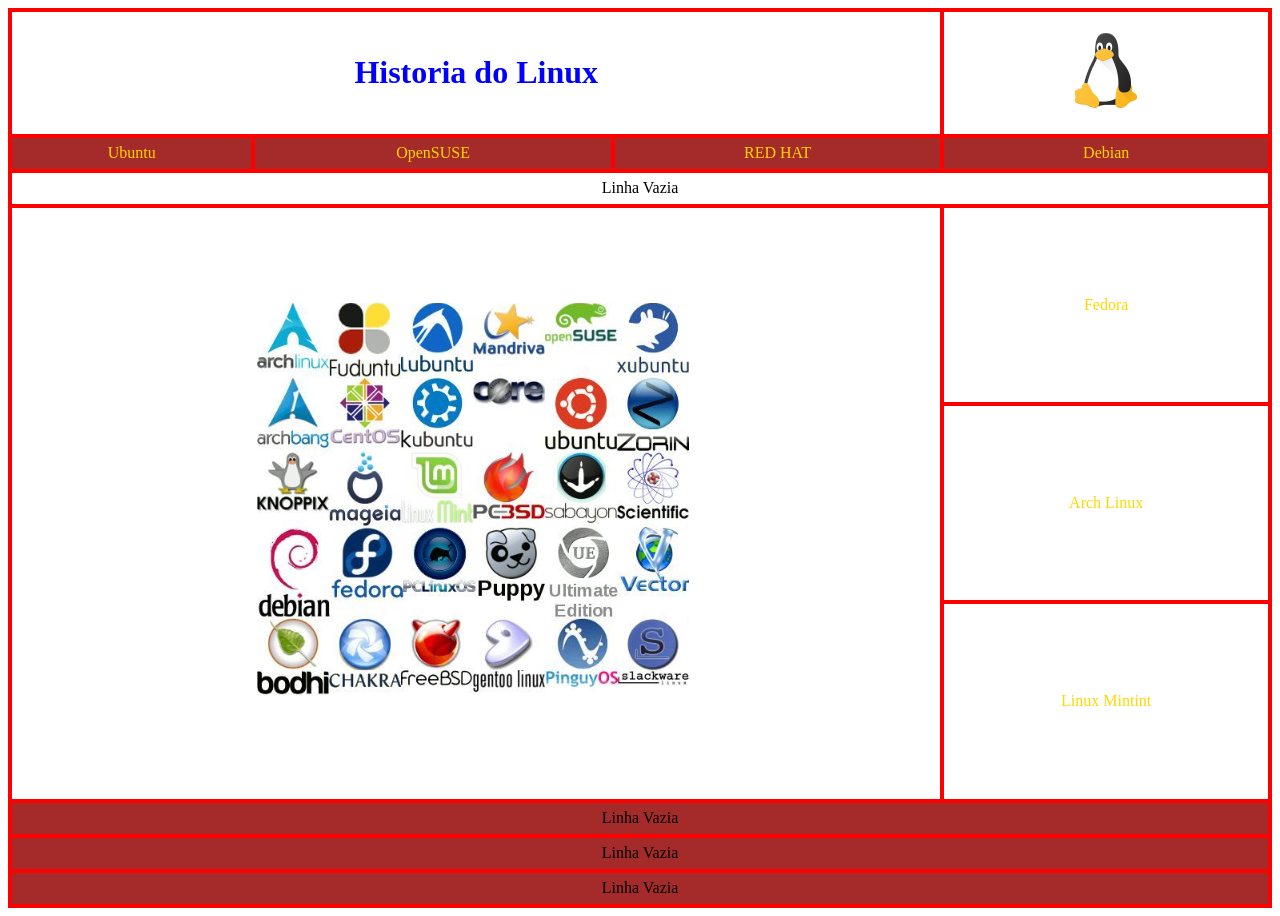
<file: projeto_03/index.html>
<!DOCTYPE html>
<html lang="pt-BR">
<head >
  <style>
  table{ border: solid 2px red;
    border-spacing: 0px;
    width : 100%;
    height: 100%;
    text-align: center ;
}

td{ border: solid 2px red;
}
h1 {
  font-size: 30 pt;
  color: blue;
  font-family: Pristina;
}
a {
  text-decoration: none;
  font-size: 15 pt;
 color: gold;
 font-family: Pristina;
}
.menu {
  background-color: brown;
}
  </style>
    <meta charset="UTF-8">
    <meta name="viewport" content="width=device-width, initial-scale=1.0">
    <meta name="keywords" content="Linux, Sistema Operacional, site feito em tabela">
    <meta name="description" content="Tabela de Sistema do Linux">
     <meta name="author" content="Christopher">
    <title>Tabela</title>
    <link rel="stylesheet" href="style.css">
</head>
<body background="https://wallpapers.com/images/high/linux-penguin-vs-windows-x35ma16yy1f7av38.webp">
    
<table>
       
<tr><td colspan="3"> <h1>Historia do Linux </h1></td>                                        <td><img src="image\pinguin.png" alt="imagem com erro mn, conserta ai " width="150"></td></tr>

<tr class="menu"><td> <a href="https://ubuntu.com/" target="_blank" >Ubuntu </a></td> 
    <td> <a href="https://www.opensuse.org/" target="_blank"  >OpenSUSE </a> </td> 
    <td> <a href="https://www.redhat.com/pt-br" target="_blank"  >RED HAT </a></td> 
    <td> <a href="https://www.debian.org/index.pt.html" target="_blank" >Debian </a></td>
</tr>

<tr><td colspan="4"> Linha Vazia                                                                             </tr>

<tr><td colspan="3" rowspan="3"> <img src="image\s_o.png" title="Sistema Operacional do Linux" alt="Ta dando erro mn, conserta ai"   > <td><a href="https://fedoraproject.org/" target="_blank" rel="noopener noreferrer">Fedora</a></td></tr>

<tr> <td> <a href="https://archlinux.org/" target="_blank" >Arch Linux</a></td></tr>

<tr><td><a href="https://linuxmint.com/" target="_blank">Linux Mintint</td></tr>

<tr class="menu"><td colspan="4"> Linha Vazia

<tr class="menu"><td colspan="4"> Linha Vazia

<tr class="menu"><td colspan="4"> Linha Vazia
    </table>

</body>
</html>
</file>
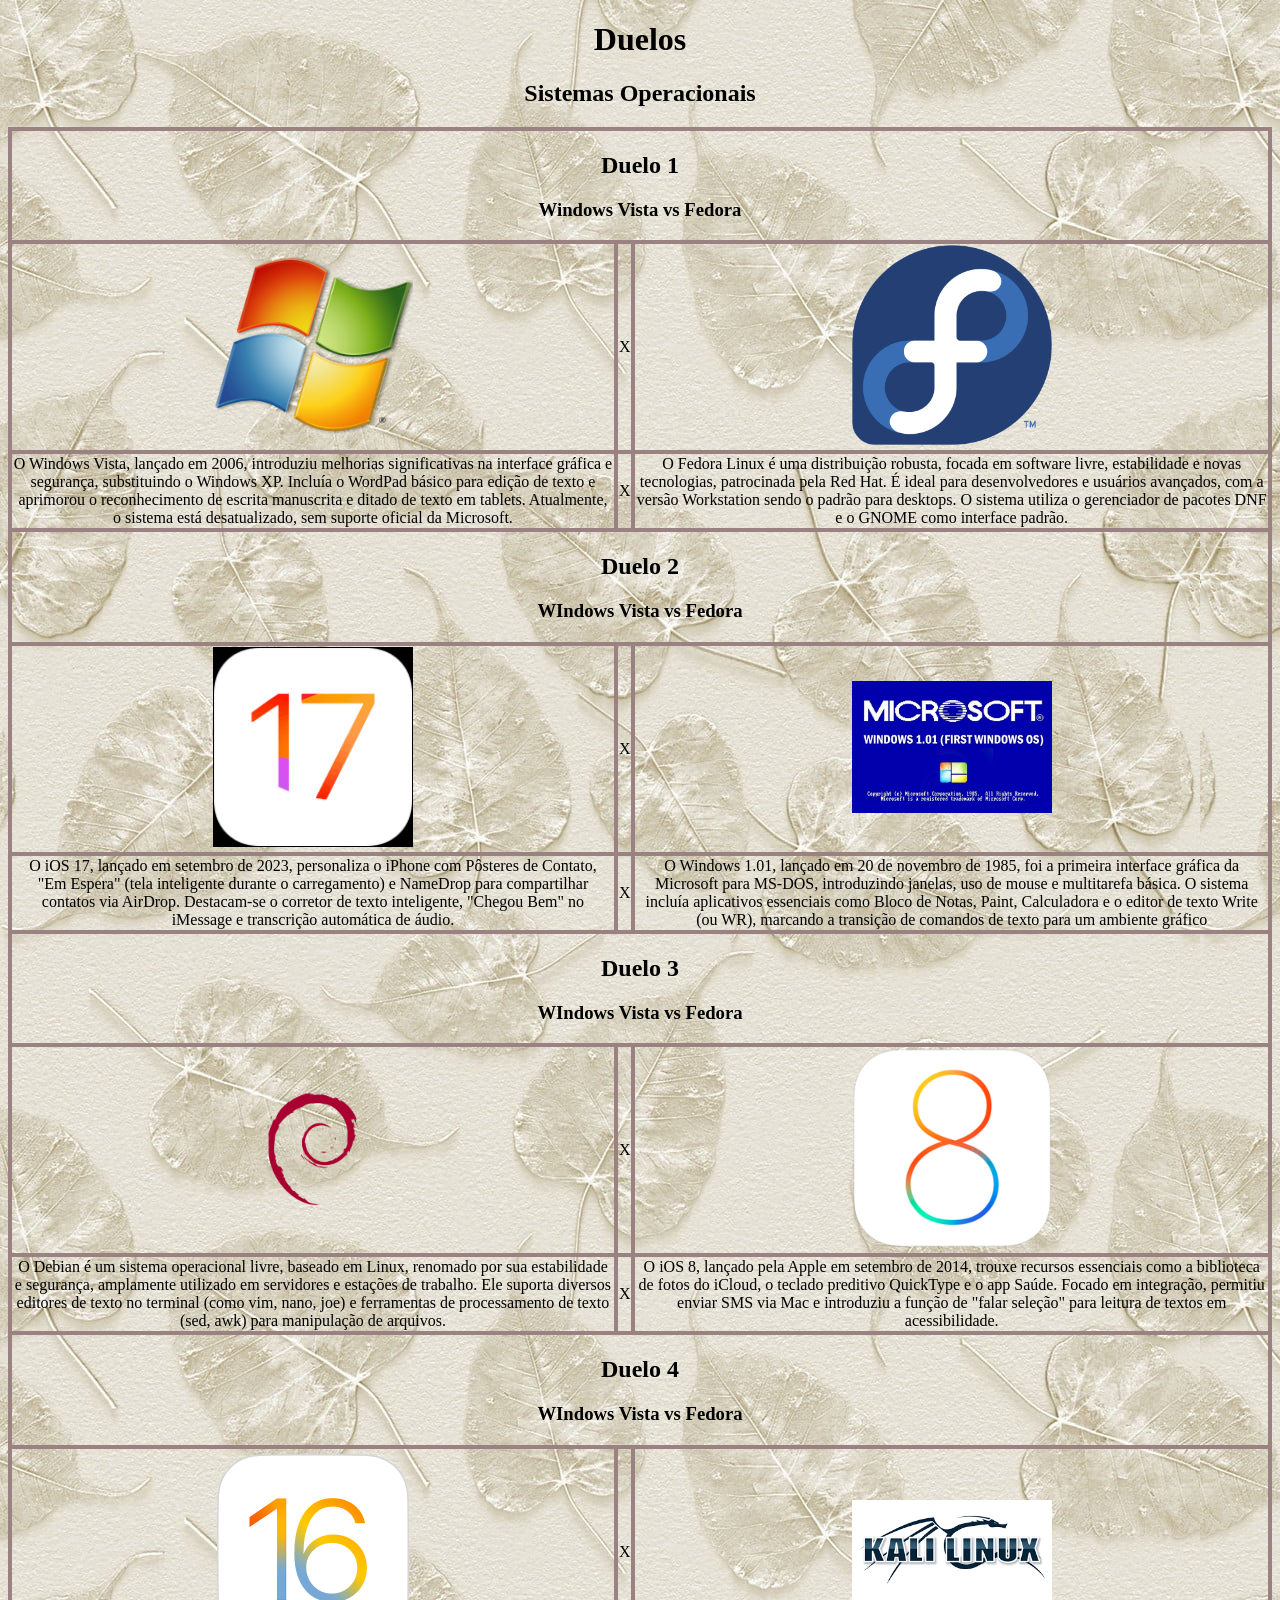
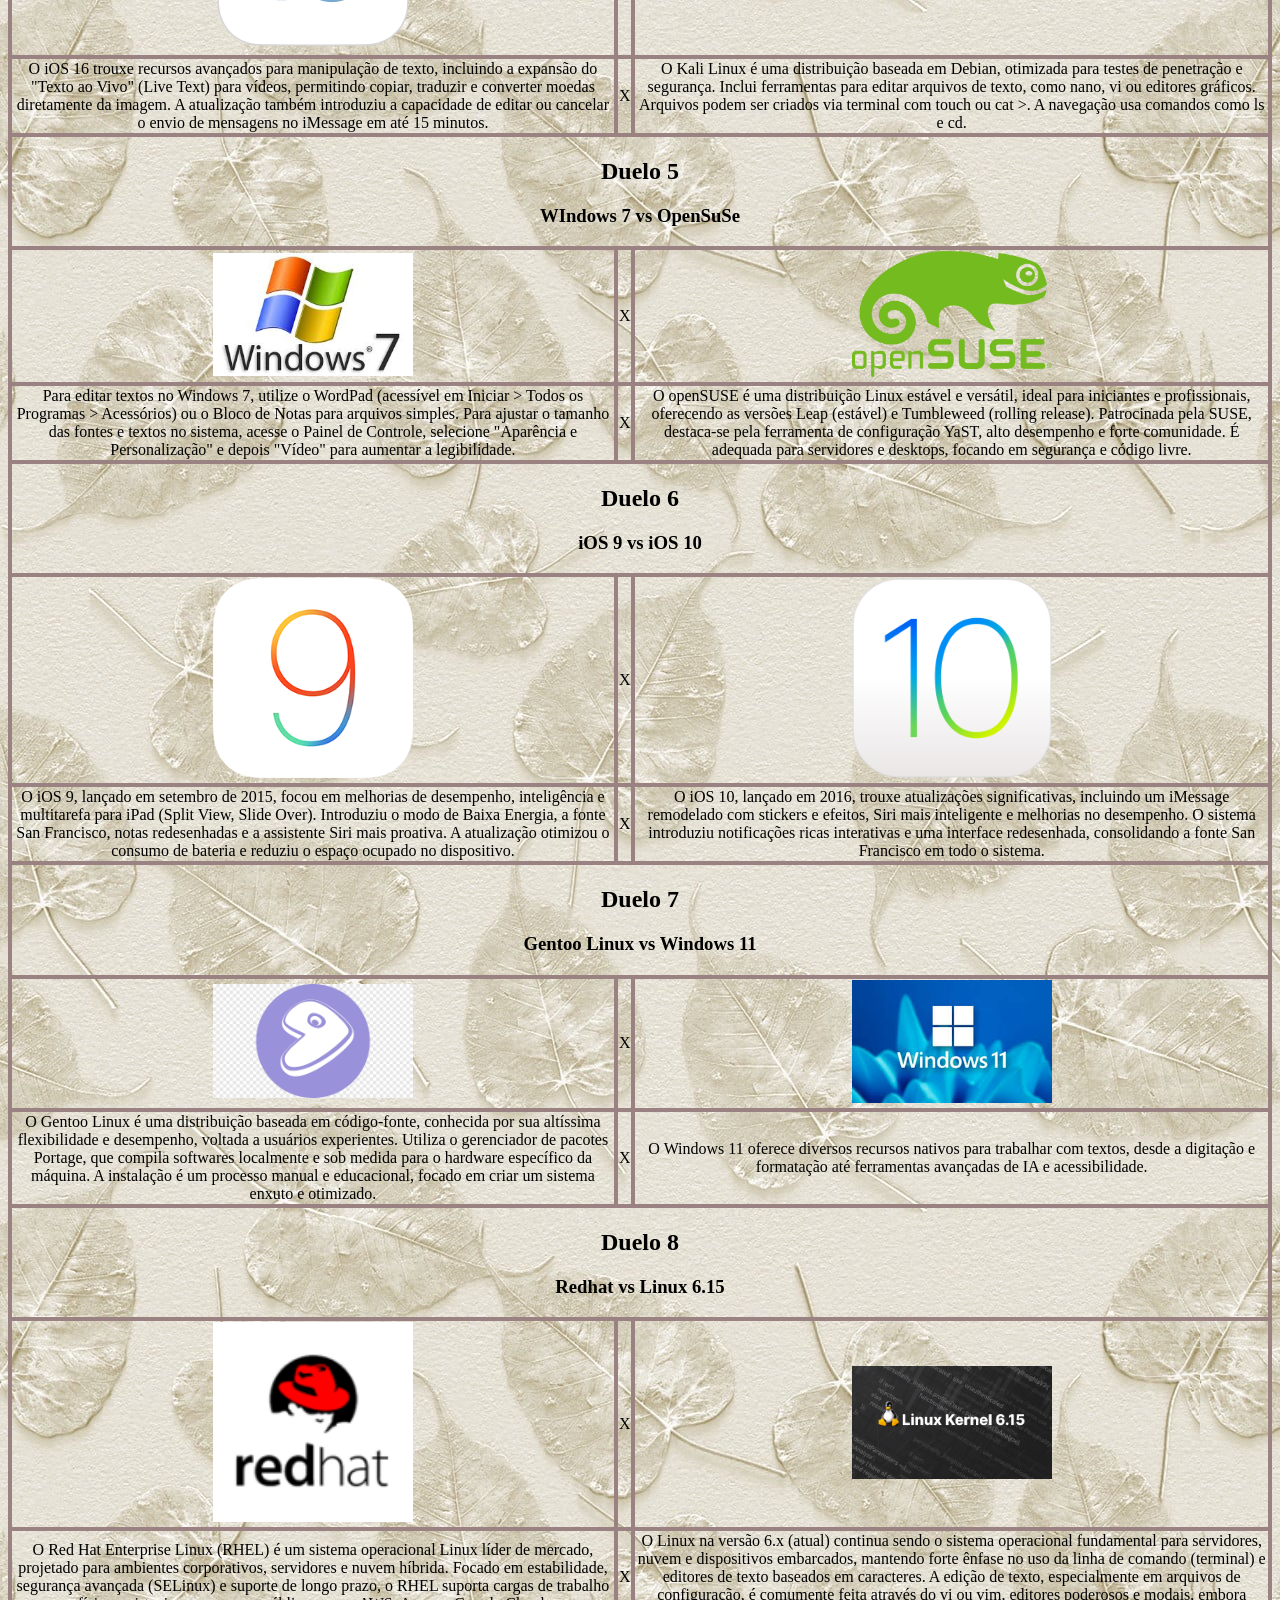
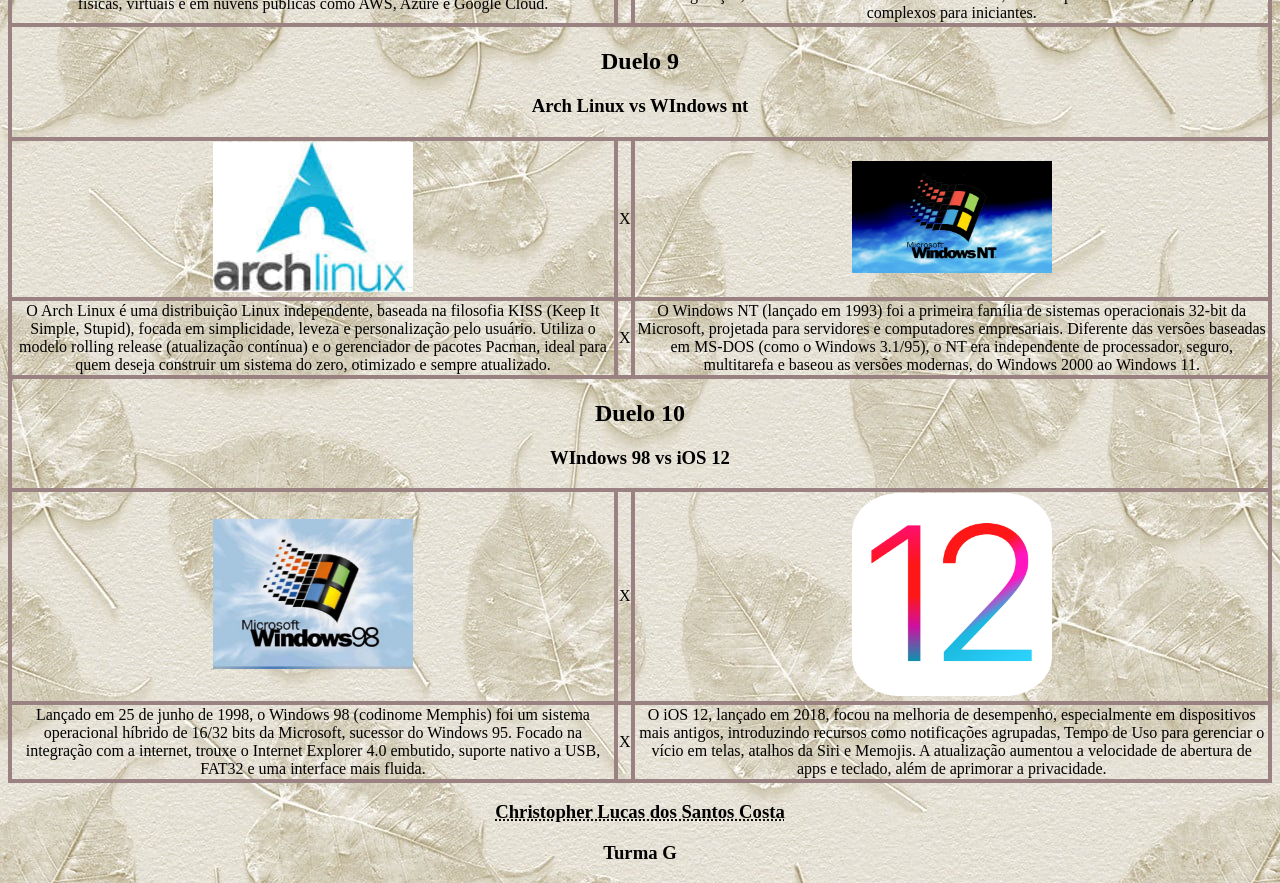
<file: projeto_04/index.html>
<!DOCTYPE html>
<html lang="pt-BR">
<head >
  <style>
  table{ border: solid 2px rgb(155, 130, 130);
    border-spacing: 0px;
    width : 100%;
    height: 100%;
    text-align: center ;
}

td{ border: solid 2px rgb(155, 130, 130);
  font-size: 30 pt;
  color: black;
  font-family: Arial Black;
}

.pontilhado {
  text-decoration: underline dotted;
}

p {
  font-size: 30 pt;
  color: black;
  font-family: Arial Black;
}
  </style>
    <meta charset="UTF-8">
    <meta name="viewport" content="width=device-width, initial-scale=1.0">
    <meta name="keywords" content="Linux, Sistema Operacional, site feito em tabela">
    <meta name="description" content="Tabela de Sistema do Linux">
    <link rel="shortcut icon" href="Image/favicon_io2/favicon.ico">
     <meta name="author" content="Christopher">
    <title>Duelos</title>
    
</head>
<body background="Image/papel-de-parede-petalas-cor-neutra-papel-de-parede-vinil-lavavel.jpg" >
  <center>
    <h1>Duelos</h1>
    <p><h2>Sistemas Operacionais </h2></p>
    
 
<table>
       <td colspan="3"> <h2>Duelo 1</h2> <h3>Windows Vista vs Fedora </h3>  </td>
<tr><td> <a><img src="Image/Windows.logo.png" alt=" ó fi ta dando erro " width="200px"> </a></td>
  <td>X</td>
<td> <a> <img src="Image/Fedora_logo.png" alt="ó fi ta dando erro" width="200px"> </a></td>

<tr><td> O Windows Vista, lançado em 2006, introduziu melhorias significativas na interface gráfica e segurança, substituindo o Windows XP. Incluía o WordPad básico para edição de texto e aprimorou o reconhecimento de escrita manuscrita e ditado de texto em tablets. Atualmente, o sistema está desatualizado, sem suporte oficial da Microsoft. </td>
  <td>X</td>
  <td>O Fedora Linux é uma distribuição robusta, focada em software livre, estabilidade e novas tecnologias, patrocinada pela Red Hat. É ideal para desenvolvedores e usuários avançados, com a versão Workstation sendo o padrão para desktops. O sistema utiliza o gerenciador de pacotes DNF e o GNOME como interface padrão. </td></tr>



    
<td colspan="3"> <h2> Duelo 2</h2> <h3>WIndows Vista vs Fedora </h3></td>
       
<tr><td> <a><img src="Image/images.17.png" alt=" ó fi ta dando erro " width="200px"> </a></td>
  <td>X</td>
<td> <a> <img src="Image/windows.1.01.jpg" alt="ó fi ta dando erro" width="200px"> </a></td>

<tr><td>O iOS 17, lançado em setembro de 2023, personaliza o iPhone com Pôsteres de Contato, "Em Espera" (tela inteligente durante o carregamento) e NameDrop para compartilhar contatos via AirDrop. Destacam-se o corretor de texto inteligente, "Chegou Bem" no iMessage e transcrição automática de áudio. </td>
  <td>X</td>
  <td>O Windows 1.01, lançado em 20 de novembro de 1985, foi a primeira interface gráfica da Microsoft para MS-DOS, introduzindo janelas, uso de mouse e multitarefa básica. O sistema incluía aplicativos essenciais como Bloco de Notas, Paint, Calculadora e o editor de texto Write (ou WR), marcando a transição de comandos de texto para um ambiente gráfico</td></tr>


    
<td colspan="3"> <h2> Duelo 3 </h2> <h3>WIndows Vista vs Fedora </h3></td>
     
<tr><td> <a><img src="Image/debian-logo-1024x576.png" alt=" ó fi ta dando erro " width="200px"> </a></td>
  <td>X</td>
<td> <a> <img src="Image/IOS_8_logo.png" alt="ó fi ta dando erro" width="200px"> </a></td>

<tr><td>O Debian é um sistema operacional livre, baseado em Linux, renomado por sua estabilidade e segurança, amplamente utilizado em servidores e estações de trabalho. Ele suporta diversos editores de texto no terminal (como vim, nano, joe) e ferramentas de processamento de texto (sed, awk) para manipulação de arquivos.</td>
  <td>X</td>
  <td>O iOS 8, lançado pela Apple em setembro de 2014, trouxe recursos essenciais como a biblioteca de fotos do iCloud, o teclado preditivo QuickType e o app Saúde. Focado em integração, permitiu enviar SMS via Mac e introduziu a função de "falar seleção" para leitura de textos em acessibilidade.</td></tr>
   
  



<td colspan="3">  <h2> Duelo 4 </h2> <h3>WIndows Vista vs Fedora </h3></td>

<tr><td><img src="Image/ios16-icon.png" alt=" ó fi ta dando erro " width="200px"></td> <td>X</td> <td><img src="Image/images.kali.png" alt=" ó fi ta dando erro " width="200px"></td></tr>
<tr><td>O iOS 16 trouxe recursos avançados para manipulação de texto, incluindo a expansão do "Texto ao Vivo" (Live Text) para vídeos, permitindo copiar, traduzir e converter moedas diretamente da imagem. A atualização também introduziu a capacidade de editar ou cancelar o envio de mensagens no iMessage em até 15 minutos. </td>
  <td>X</td>
  <td>O Kali Linux é uma distribuição baseada em Debian, otimizada para testes de penetração e segurança. Inclui ferramentas para editar arquivos de texto, como nano, vi ou editores gráficos. Arquivos podem ser criados via terminal com touch ou cat >. A navegação usa comandos como ls e cd. </td></tr>




<td colspan="3"> <h2> Duelo 5 </h2><h3>WIndows 7 vs OpenSuSe </h3></td>

<tr><td><img src="Image/images.w7.jpg" alt=" ó fi ta dando erro " width="200px"></td> <td>X</td> <td><img src="Image/OpenSUSE_Logo.svg.png" alt=" ó fi ta dando erro " width="200px"></td></tr>
<tr><td>Para editar textos no Windows 7, utilize o WordPad (acessível em Iniciar > Todos os Programas > Acessórios) ou o Bloco de Notas para arquivos simples. Para ajustar o tamanho das fontes e textos no sistema, acesse o Painel de Controle, selecione "Aparência e Personalização" e depois "Vídeo" para aumentar a legibilidade.</td>
  <td>X</td>
  <td>O openSUSE é uma distribuição Linux estável e versátil, ideal para iniciantes e profissionais, oferecendo as versões Leap (estável) e Tumbleweed (rolling release). Patrocinada pela SUSE, destaca-se pela ferramenta de configuração YaST, alto desempenho e forte comunidade. É adequada para servidores e desktops, focando em segurança e código livre. </td></tr>




<td colspan="3"> <h2> Duelo 6 </h2><h3>iOS 9 vs iOS 10 </h3></td>

<tr><td><img src="Image/IOS_9_Logo.png" alt=" ó fi ta dando erro " width="200px"></td> <td>X</td> <td><img src="Image/IOS_10_logo.svg.png" alt=" ó fi ta dando erro " width="200px"></td></tr>
<tr><td>O iOS 9, lançado em setembro de 2015, focou em melhorias de desempenho, inteligência e multitarefa para iPad (Split View, Slide Over). Introduziu o modo de Baixa Energia, a fonte San Francisco, notas redesenhadas e a assistente Siri mais proativa. A atualização otimizou o consumo de bateria e reduziu o espaço ocupado no dispositivo.</td>
  <td>X</td>
  <td>O iOS 10, lançado em 2016, trouxe atualizações significativas, incluindo um iMessage remodelado com stickers e efeitos, Siri mais inteligente e melhorias no desempenho. O sistema introduziu notificações ricas interativas e uma interface redesenhada, consolidando a fonte San Francisco em todo o sistema. </td></tr>




<td colspan="3"> <h2> Duelo 7 </h2><h3> Gentoo Linux vs Windows 11 </h3></td>

<tr><td><img src="Image/png-clipart-gentoo-linux-computer-icons-hardened-gentoo-purple-violet.png" alt=" ó fi ta dando erro " width="200px"></td> <td>X</td> <td><img src="Image/images.w11.jpg" alt=" ó fi ta dando erro " width="200px"></td></tr>
<tr><td>O Gentoo Linux é uma distribuição baseada em código-fonte, conhecida por sua altíssima flexibilidade e desempenho, voltada a usuários experientes. Utiliza o gerenciador de pacotes Portage, que compila softwares localmente e sob medida para o hardware específico da máquina. A instalação é um processo manual e educacional, focado em criar um sistema enxuto e otimizado. </td>
  <td>X</td>
  <td>O Windows 11 oferece diversos recursos nativos para trabalhar com textos, desde a digitação e formatação até ferramentas avançadas de IA e acessibilidade.</td></tr>




<td colspan="3"> <h2> Duelo 8 </h2><h3>Redhat vs Linux 6.15 </h3></td>
<tr><td><img src="Image/images.redhat.png" alt=" ó fi ta dando erro " width="200px"></td> <td>X</td> <td><img src="Image/linux-6.15-1.png" alt=" ó fi ta dando erro " width="200px"></td></tr>
<tr><td>O Red Hat Enterprise Linux (RHEL) é um sistema operacional Linux líder de mercado, projetado para ambientes corporativos, servidores e nuvem híbrida. Focado em estabilidade, segurança avançada (SELinux) e suporte de longo prazo, o RHEL suporta cargas de trabalho físicas, virtuais e em nuvens públicas como AWS, Azure e Google Cloud. </td><td>X</td><td>O Linux na versão 6.x (atual) continua sendo o sistema operacional fundamental para servidores, nuvem e dispositivos embarcados, mantendo forte ênfase no uso da linha de comando (terminal) e editores de texto baseados em caracteres. A edição de texto, especialmente em arquivos de configuração, é comumente feita através do vi ou vim, editores poderosos e modais, embora complexos para iniciantes.</td></tr>




<td colspan="3"> <h2> Duelo 9 </h2><h3> Arch Linux vs WIndows nt </h3></td>
<tr><td><img src="Image/images.arch.jpg" alt=" ó fi ta dando erro " width="200px"></td> <td>X</td> <td><img src="Image/win.nt.png" alt=" ó fi ta dando erro " width="200px"></td></tr>
<tr><td>O Arch Linux é uma distribuição Linux independente, baseada na filosofia KISS (Keep It Simple, Stupid), focada em simplicidade, leveza e personalização pelo usuário. Utiliza o modelo rolling release (atualização contínua) e o gerenciador de pacotes Pacman, ideal para quem deseja construir um sistema do zero, otimizado e sempre atualizado.</td><td>X</td><td>O Windows NT (lançado em 1993) foi a primeira família de sistemas operacionais 32-bit da Microsoft, projetada para servidores e computadores empresariais. Diferente das versões baseadas em MS-DOS (como o Windows 3.1/95), o NT era independente de processador, seguro, multitarefa e baseou as versões modernas, do Windows 2000 ao Windows 11.</td></tr>




<td colspan="3"> <h2> Duelo 10 </h2><h3>WIndows 98 vs iOS 12 </h3></td>
<tr><td><img src="Image/windows98.jpg" alt=" ó fi ta dando erro " width="200px"></td> <td>X</td> <td><img src="Image/IOS_12_logo.svg.png" alt=" ó fi ta dando erro " width="200px"></td></tr>
<tr><td>Lançado em 25 de junho de 1998, o Windows 98 (codinome Memphis) foi um sistema operacional híbrido de 16/32 bits da Microsoft, sucessor do Windows 95. Focado na integração com a internet, trouxe o Internet Explorer 4.0 embutido, suporte nativo a USB, FAT32 e uma interface mais fluida.</td><td>X</td><td>O iOS 12, lançado em 2018, focou na melhoria de desempenho, especialmente em dispositivos mais antigos, introduzindo recursos como notificações agrupadas, Tempo de Uso para gerenciar o vício em telas, atalhos da Siri e Memojis. A atualização aumentou a velocidade de abertura de apps e teclado, além de aprimorar a privacidade. </td></tr>
  </center>
</table>
<h3>

  <p class="pontilhado">Christopher Lucas dos Santos Costa</p>
<p>Turma G</p></h3>
</html>
</file>
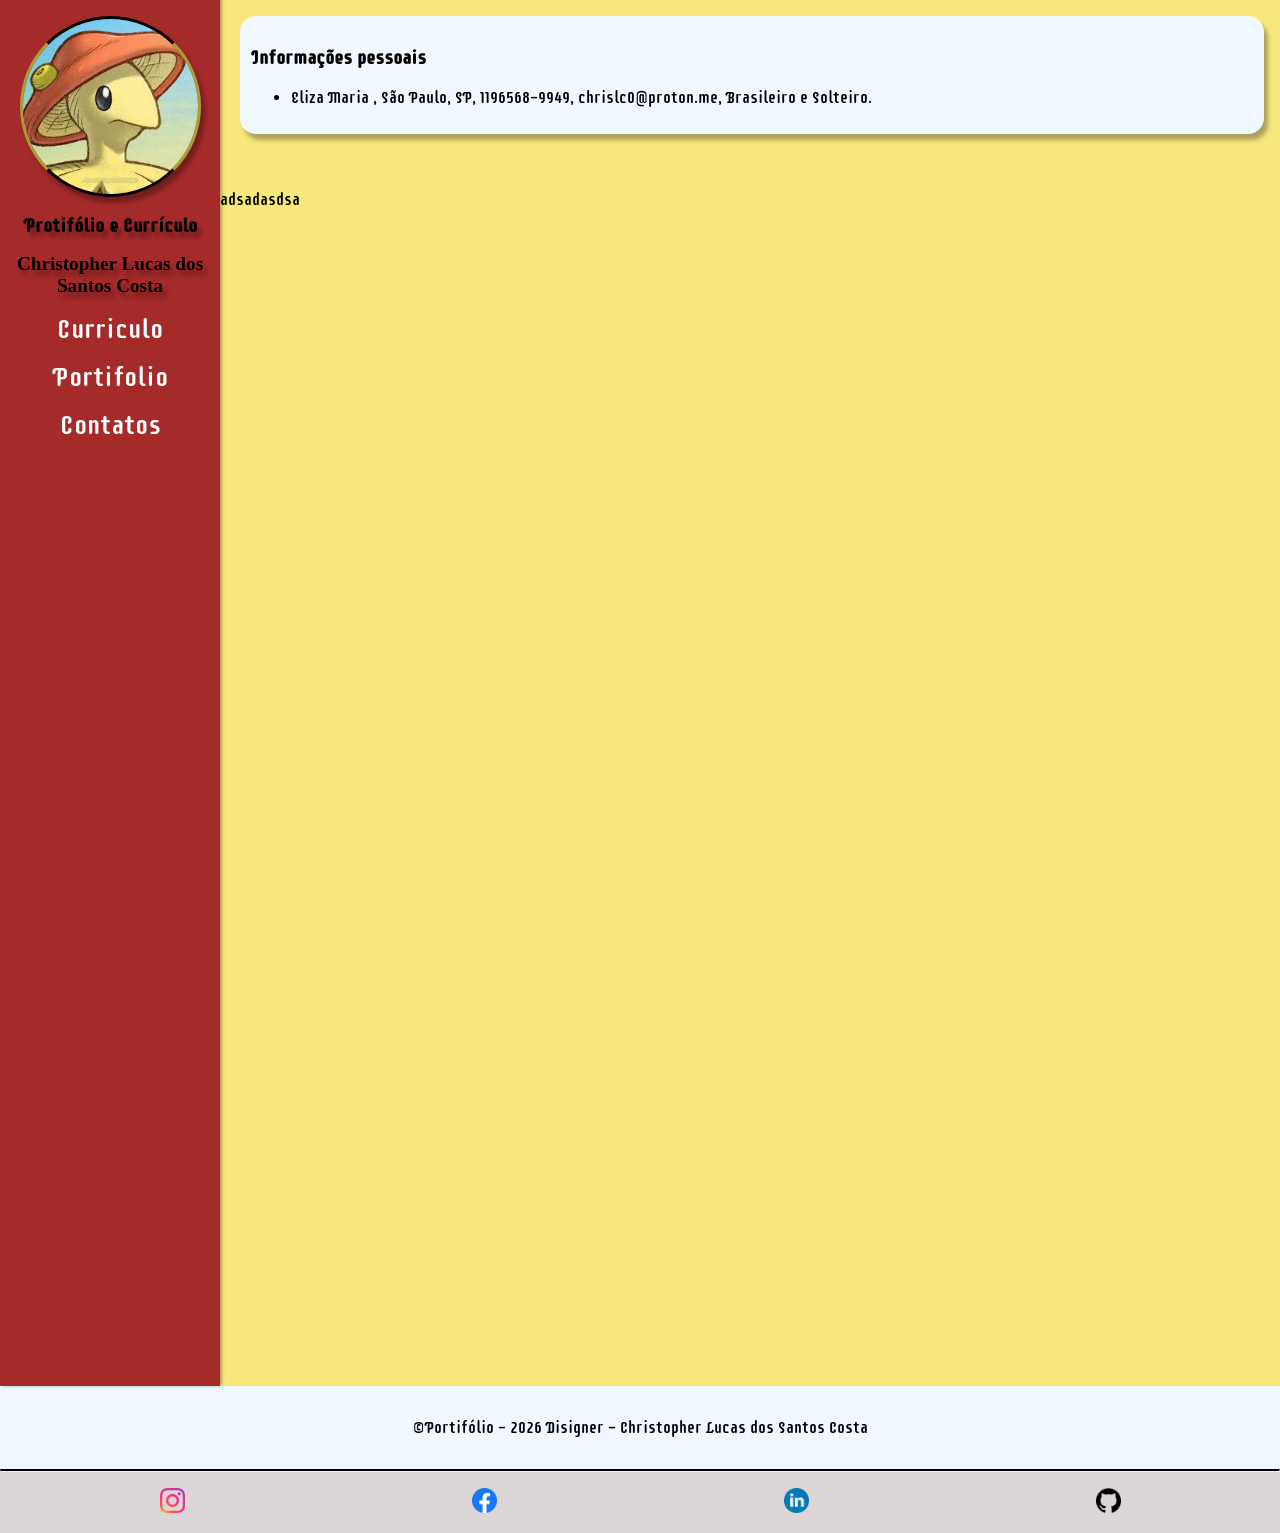
<file: contatos.html>
<!DOCTYPE html>
<html lang="pt-br">

<head>
  <meta charset="UTF-8">
  <meta name="viewport" content="width=device-width, initial-scale=1.0">
  <meta name="description" content="Portifolio">
  <meta name="keywords" content="curriculo">
  <link rel="shortcut icon" href="imagens/favicon.ico" type="image/x-icon">
  <meta name="author" content="Christopher">
  <link rel="stylesheet" href="style.css">
  <title>contatos</title>

  <link rel="preconnect" href="https://fonts.googleapis.com">
  <link rel="preconnect" href="https://fonts.gstatic.com" crossorigin>
  <link href="https://fonts.googleapis.com/css2?family=Supermercado+One&display=swap" rel="stylesheet">
</head>

<body>
  <header id="menu">
    

      <img class="logo" src="imagens/images.bre.jpg" alt="imagem">
    
    <h1>Protifólio e Currículo</h1>



    <h2 class="nome"> Christopher Lucas dos Santos Costa </h2>
    <nav>
      <a  class="link1" href="index.html">Curriculo</a>
      <a  class="link2" href="portfolio.html">Portifolio</a>
      <a  class="link3" href="contatos.html"> Contatos </a>
    </nav>
  </header>
 
  
  <div id="info01">
    <h3>Informações pessoais </h3>
    <ul>
      <li> Eliza Maria ,  São Paulo, SP, 1196568-9949, chrislc0@proton.me,  Brasileiro e Solteiro.</li>

    </ul>
  </div>
<div id="informação">
adsadasdsa

</div>


 <div id="rodape">
  <footer>
    ©Portifólio - 2026 Disigner - Christopher Lucas dos Santos Costa
  </footer>
  </div>
  <hr>
  <footer id="rodape2">

    <a target="_blank" href="https://www.instagram.com/">
    <img src="imagens/Instagram_icon-icons.com_66804.png" width="25px" alt="instagram"></a>

    <a target="_blank" href="https://www.facebook.com/login/?next=https%3A%2F%2Fwww.facebook.com%2F%3Flocale%3Dpt_BR">
    <img src="imagens/facebook_logo_icon_147291.png"  width="25px" alt="face"></a>

    <a target="_blank" href="https://br.linkedin.com/?mcid=6821526239111716925&src=go-pa&trk=sem-ga_campid.12619604099_asid.149519181115_crid.725790844702_kw.linkedin_d.c_tid.kwd-148086543_n.g_mt.e_geo.1001773&cid=&gclsrc=aw.ds&gad_source=1&gad_campaignid=12619604099&gbraid=0AAAAABhL5JM7o7dWaXzz0oYlkd-5zzLQ_&gclid=EAIaIQobChMI5I3HwPPClAMV5UVIAB0PdgUOEAAYASAAEgIxbfD_BwE">
    <img src="imagens/linkedin_redondo.png" width="25px" alt="link"> </a>

    <a target="_blank" href="https://github.com/">
    <img src="imagens/github-logo_icon-icons.com_73546.png" width="25px" alt="git"></a>


  </footer>
</body>

</html>
</file>
<file: projeto_03/style.css>
body{
    background-image: url(https://wallpapers.com/images/high/linux-penguin-vs-windows-x35ma16yy1f7av38.webp);
    background-repeat: no-repeat;
    background-size: cover;
    background-position: center;
height: 100vh;
}
.cor-caixa-de-texto-cor{
    color: aqua;
}
td{
    color: black;
}
</file>
<file: style.css>
body{
    background-color: #f8e77d;
    margin: 0;
   font-family: "Supermercado One", sans-serif;
   padding: 0;
}
.logo{
    border-radius: 100%;
  border: 3px  solid;
   border-color: black #aa9d37;
    
}
#menu{
    background-color: #a52a2a;
    height: 1400px;
    width: 220px;
   margin-top: -30px;
    text-align: center;
box-shadow: 2px 0px 3px rgba(0, 0, 0, 0.3);
}
.logo{
    margin-top: 30px;
    width: 175px;
    box-shadow: 4px 6px 4px rgba(0, 0, 0, 0.3);
}
h1, h2{
     font-size: 1.2rem;
     text-shadow: 4px 6px 4px rgba(0, 0, 0, 0.3)

}

.nome{
    font-family: Brush Script MT ;
}
.link1,.link2,.link3{
    text-decoration: none;
    font-size: 20pt;
   flex-direction: column;
    display: flex;
    margin: 1rem 0;
    color: white;
    transition: all 0.7s ease-in;
    
}

.link1:hover ,.link2:hover, .link3:hover{
    background-color: #db5f5f9a;
    font-size: 1.8rem;
    color: rgba(110, 103, 103, 0.712) ;
    text-shadow: 4px 6px 4px black ;

}

header{
    float: left;
    
}
#info02, #info03, #info04, #info05 ,#info06 ,#info07 ,#info08 {
    background-color: aliceblue;
    margin: 1rem 1rem 3.5rem 1rem;
    width: 250px;
    height: 110px;
    padding: 3.5rem;
    border-radius: 1rem;
    box-shadow: 4px 6px 4px rgba(0, 0, 0, 0.3);
    
}
#info01{
    background-color: aliceblue;
    border-radius: 1rem;
    margin: 1rem 1rem 3.5rem 15rem ;
    padding: 0.7rem;
    box-shadow: 4px 6px 4px rgba(0, 0, 0, 0.3);

}
   
#rodape {
padding: 2rem;
background-color: aliceblue;
clear: both;
text-align: center;

}

#conteudo{
    flex-wrap: wrap;
    display: flex;
}

#rodape2 {
    background-color: rgb(221, 214, 214);
    display: flex;
    justify-content: space-around;
    padding: 1rem;
    transition: all 1s ease;
}

#rodape2:hover {
    background-color: #aa9d37;
    color: rgba(110, 103, 103, 0.712);
}

hr{
margin: 0% 0;
 border-top: 2px solid black;
}
.link_2{
    
     background-color: aliceblue;
    border-radius: 1rem;
    margin: 1rem 1rem 3.5rem 15rem ;
    padding: 0.7rem;
    box-shadow: 4px 6px 4px rgba(0, 0, 0, 0.3);
    display: flex;
    justify-content: space-around;
    padding: 1rem;
 
}
.link_2 a {
    text-decoration: none;
color: black;
font-weight: 500;
font-size: 1.4rem;
font-family: "Supermercado One", sans-serif;
}
</file>
